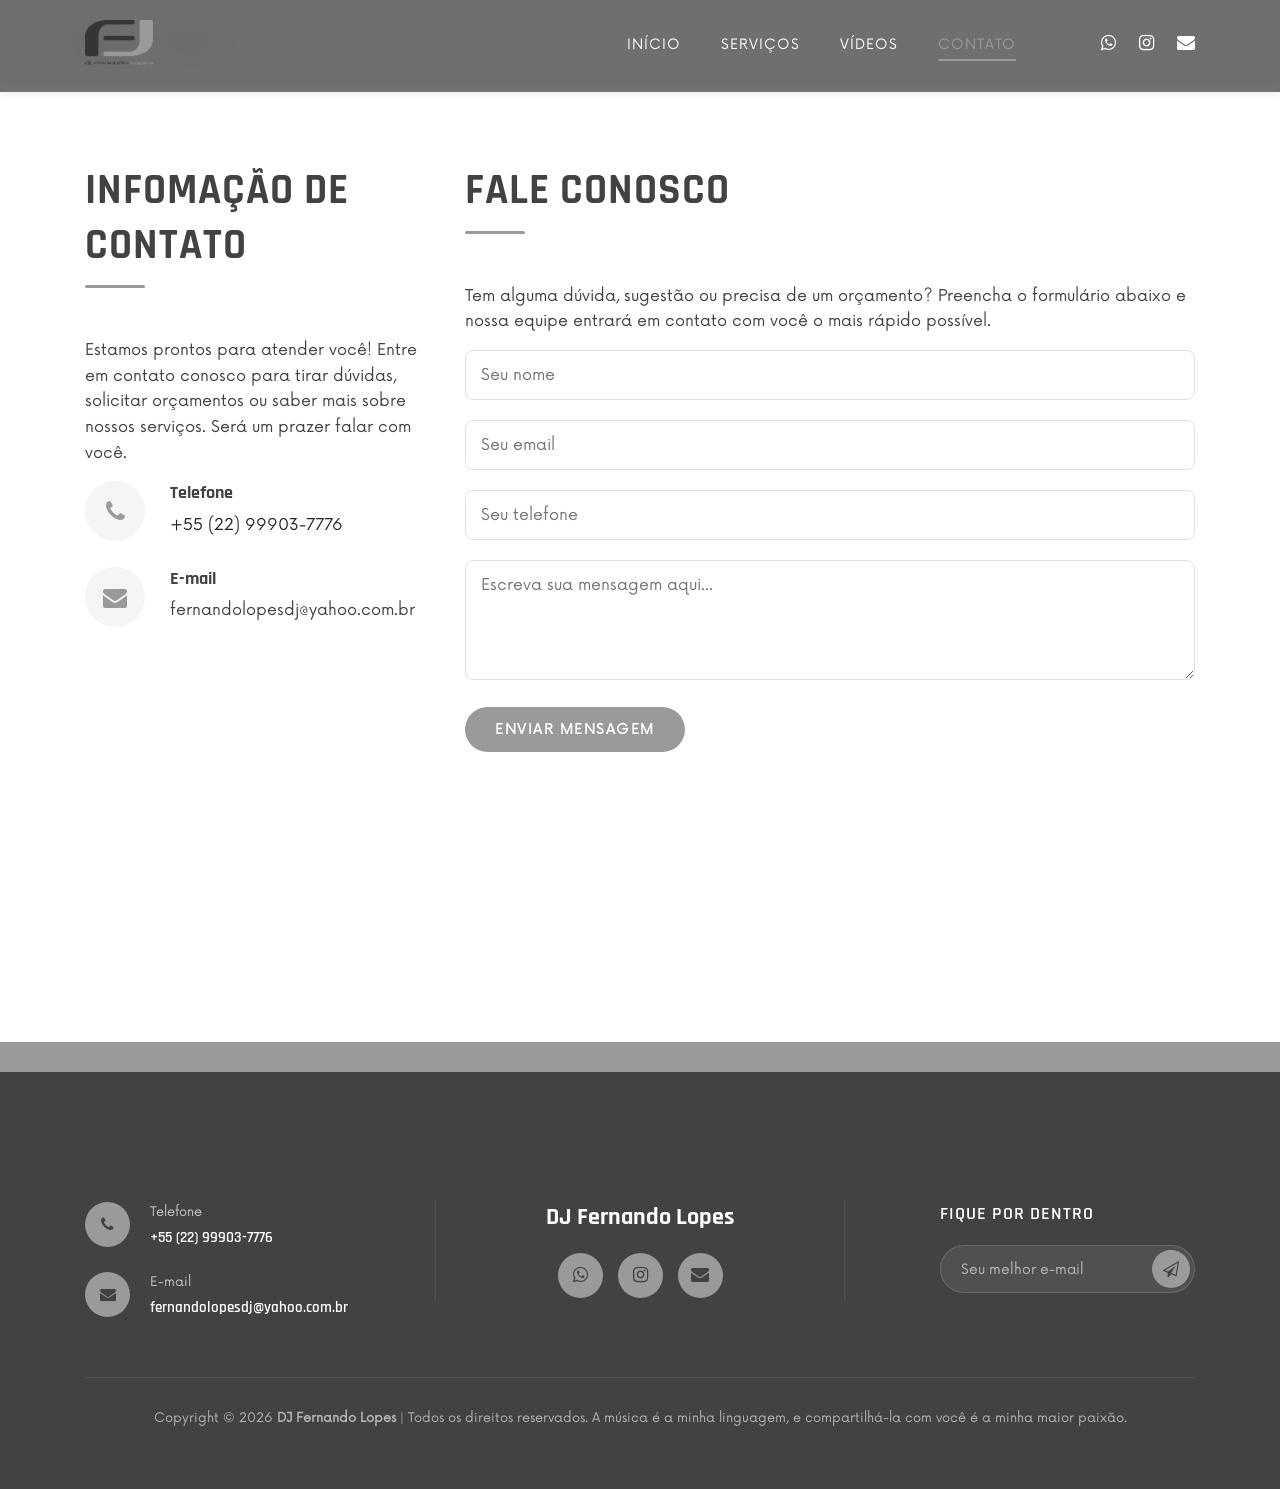
<file: contact.html>
<!doctype html>
<html lang="zxx">
  <head>
    <meta charset="UTF-8" />
    <meta
      name="description"
      content="DJ Fernando - O som que faz você vibrar | Site oficial do DJ Fernando"
    />
    <meta
      name="keywords"
      content="DJ Fernando, música eletrônica, DJ profissional, festas, eventos, música"
    />
    <meta name="viewport" content="width=device-width, initial-scale=1.0" />
    <meta http-equiv="X-UA-Compatible" content="ie=edge" />
    <title>DJ Fernando Lopes | Fale Conosco</title>

    <link
      href="https://fonts.googleapis.com/css2?family=Rajdhani:wght@400;500;600;700&display=swap"
      rel="stylesheet"
    />

    <!-- Css Styles -->
    <link rel="stylesheet" href="css/bootstrap.min.css" type="text/css" />
    <link rel="stylesheet" href="css/font-awesome.min.css" type="text/css" />
    <link rel="stylesheet" href="css/barfiller.css" type="text/css" />
    <link rel="stylesheet" href="css/nowfont.css" type="text/css" />
    <link rel="stylesheet" href="css/rockville.css" type="text/css" />
    <link rel="stylesheet" href="css/magnific-popup.css" type="text/css" />
    <link rel="stylesheet" href="css/owl.carousel.min.css" type="text/css" />
    <link rel="stylesheet" href="css/slicknav.min.css" type="text/css" />
    <link rel="stylesheet" href="css/style.css" type="text/css" />
  </head>
  <body>
    <!-- Page Preloder -->
    <div id="preloder">
      <div class="loader"></div>
    </div>

    <!-- Header Section Begin -->
    <header class="header">
      <div class="container">
        <div class="row">
          <div class="col-lg-2 col-md-2">
            <div class="header__logo">
              <a href="./index.html">
                <img src="img/logo1.png" alt="DJ Fernando Logo" />
              </a>
            </div>
          </div>
          <div class="col-lg-10 col-md-10">
            <div class="header__nav">
              <nav class="header__menu mobile-menu">
                <ul>
                  <li><a href="./index.html">Início</a></li>
                  <li><a href="./service.html">Serviços</a></li>

                  <li><a href="./videos.html">Vídeos</a></li>
                  <li class="active"><a href="./contact.html">Contato</a></li>
                </ul>
              </nav>
              <div class="header__right__social">
                <a
                  href="https://wa.me/5522999037776?text=Olá,%20DJ%20Fernando%20Lopes!%20Gostaria%20de%20solicitar%20um%20orçamento%20para%20o%20seu%20serviço%20de%20DJ.
"
                  ><i class="fa fa-whatsapp"></i
                ></a>
                <a href="https://www.instagram.com/djfernandolopes_oficial/"
                  ><i class="fa fa-instagram"></i
                ></a>
                <a
                  href="mailto:fernandolopesdj@yahoo.com.br?subject=Orçamento%20DJ&body=Olá,%20DJ%20Fernando%20Lopes!%20Gostaria%20de%20solicitar%20um%20orçamento%20para%20o%20seu%20serviço%20de%20DJ."
                  ><i class="fa fa-envelope"></i
                ></a>
              </div>
            </div>
          </div>
        </div>
        <div id="mobile-menu-wrap"></div>
      </div>
    </header>
    <!-- Header Section End -->

    <!-- Breadcrumb Begin -->
    <div class="breadcrumb-option">
      <div class="container">
        <div class="row">
          <div class="col-lg-12">
            <div class="breadcrumb__links">
              <a href="index.html"><i class="fa fa-home"></i> Início</a>
              <span>Contato</span>
            </div>
          </div>
        </div>
      </div>
    </div>
    <!-- Breadcrumb End -->

    <!-- Map Begin -->
    <!--  <div class="map">
        <div class="container">
            <iframe
                src="https://www.google.com/maps/embed?pb=!1m18!1m12!1m3!1d2942.5524090066037!2d-71.10245469994108!3d42.47980730490846!2m3!1f0!2f0!3f0!3m2!1i1024!2i768!4f13.1!3m3!1m2!1s0x89e3748250c43a43%3A0xe1b9879a5e9b6657!2sWinter%20Street%20Public%20Parking%20Lot!5e0!3m2!1sen!2sbd!4v1577299251173!5m2!1sen!2sbd"
                height="585" style="border:0;" allowfullscreen=""></iframe>
        </div>
    </div>-->
    <!-- Map End -->

    <!-- Contact Section Begin -->
    <section class="contact spad">
      <div class="container">
        <div class="row">
          <div class="col-lg-4">
            <div class="contact__address">
              <div class="section-title">
                <h2>Infomação de Contato</h2>
              </div>
              <p>
                Estamos prontos para atender você! Entre em contato conosco para
                tirar dúvidas, solicitar orçamentos ou saber mais sobre nossos
                serviços. Será um prazer falar com você.
              </p>
              <ul>
                <!-- <li>
                  <i class="fa fa-map-marker"></i>
                  <h5>Address</h5>
                  <p>Los Angeles Gournadi, 1230 Bariasl</p>
                </li>-->
                <li>
                  <i class="fa fa-phone"></i>
                  <h5>Telefone</h5>

                  <span>+55 (22) 99903-7776</span>
                </li>
                <li>
                  <i class="fa fa-envelope"></i>
                  <h5>E-mail</h5>
                  <p>fernandolopesdj@yahoo.com.br</p>
                </li>
              </ul>
            </div>
          </div>
          <div class="col-lg-8">
            <div class="contact__form">
              <div class="section-title">
                <h2>Fale Conosco</h2>
              </div>
              <p>
                Tem alguma dúvida, sugestão ou precisa de um orçamento? Preencha
                o formulário abaixo e nossa equipe entrará em contato com você o
                mais rápido possível.
              </p>
              <form
                id="contactForm"
                action="https://formsubmit.co/fernandolopesdj@yahoo.com.br"
                method="POST"
              >
                <!-- Configurações -->
                <input type="hidden" name="_captcha" value="false" />
                <input type="hidden" name="_template" value="table" />
                <input
                  type="hidden"
                  name="_next"
                  value="https://dj-fernando.vercel.app/obrigado.html"
                />

                <div class="input__list">
                  <input
                    type="text"
                    name="nome"
                    placeholder="Seu nome"
                    required
                  />
                  <input
                    type="email"
                    name="email"
                    placeholder="Seu email"
                    required
                  />
                  <input
                    type="tel"
                    name="telefone"
                    placeholder="Seu telefone"
                    required
                  />
                </div>

                <textarea
                  name="mensagem"
                  placeholder="Escreva sua mensagem aqui..."
                  required
                ></textarea>

                <button type="submit" class="site-btn">ENVIAR MENSAGEM</button>
              </form>

              <div id="contactFeedback" class="feedback-message"></div>
            </div>
          </div>
        </div>
      </div>
    </section>
    <!-- Contact Section End -->

    <!-- Footer Section Begin -->
    <footer class="footer spad" style="margin-top: 200px">
      <!-- Onda decorativa -->
      <div class="footer-wave"></div>

      <div class="container">
        <div class="row">
          <!-- CONTATO -->
          <div class="col-lg-3 col-md-6">
            <div class="footer__address">
              <ul>
                <li>
                  <i class="fa fa-phone"></i>

                  <p>Telefone</p>

                  <h6>+55 (22) 99903-7776</h6>
                </li>

                <li>
                  <i class="fa fa-envelope"></i>

                  <p>E-mail</p>

                  <h6>fernandolopesdj@yahoo.com.br</h6>
                </li>
              </ul>
            </div>
          </div>

          <!-- SOCIAL -->
          <div class="col-lg-4 offset-lg-1 col-md-6">
            <div class="footer__social">
              <h2>DJ Fernando Lopes</h2>

              <div class="footer__social__links">
                <!-- WhatsApp -->
                <a
                  href="https://wa.me/5522999037776?text=Olá,%20DJ%20Fernando%20Lopes!%20Gostaria%20de%20solicitar%20um%20orçamento%20para%20o%20seu%20serviço%20de%20DJ."
                  target="_blank"
                  aria-label="WhatsApp"
                >
                  <i class="fa fa-whatsapp"></i>
                </a>

                <!-- Instagram -->
                <a
                  href="https://www.instagram.com/djfernandolopes_oficial/"
                  target="_blank"
                  aria-label="Instagram"
                >
                  <i class="fa fa-instagram"></i>
                </a>

                <!-- Email -->
                <a
                  href="mailto:fernandolopesdj@yahoo.com.br?subject=Orçamento%20DJ&body=Olá,%20DJ%20Fernando%20Lopes!%20Gostaria%20de%20solicitar%20um%20orçamento%20para%20o%20seu%20serviço%20de%20DJ."
                  aria-label="E-mail"
                >
                  <i class="fa fa-envelope"></i>
                </a>
              </div>
            </div>
          </div>

          <!-- NEWSLETTER -->
          <div class="col-lg-3 offset-lg-1 col-md-6">
            <div class="footer__newslatter">
              <h4>Fique por dentro</h4>

              <form
                id="newsletterForm"
                action="https://formsubmit.co/fernandolopesdj@yahoo.com.br"
                method="POST"
              >
                <!-- Configurações -->
                <input type="hidden" name="_captcha" value="false" />

                <input type="hidden" name="_template" value="table" />

                <input
                  type="hidden"
                  name="_next"
                  value="https://dj-fernando.vercel.app/obrigado.html"
                />

                <input
                  type="hidden"
                  name="_subject"
                  value="Novo cadastro na Newsletter - DJ Fernando Lopes"
                />

                <!-- Campo Email -->
                <input
                  type="email"
                  name="email"
                  placeholder="Seu melhor e-mail"
                  required
                />

                <!-- Botão -->
                <button type="submit" aria-label="Enviar">
                  <i class="fa fa-send-o"></i>
                </button>
              </form>

              <!-- Feedback -->
              <div id="formFeedback" class="feedback-message"></div>
            </div>
          </div>
        </div>

        <!-- COPYRIGHT -->
        <div class="footer__copyright__text">
          <p>
            Copyright &copy;

            <script>
              document.write(new Date().getFullYear());
            </script>

            <strong>DJ Fernando Lopes</strong> | Todos os direitos reservados. A
            música é a minha linguagem, e compartilhá-la com você é a minha
            maior paixão.
          </p>
        </div>
      </div>
    </footer>
    <!-- Footer Section End -->

    <!-- Js Plugins -->
    <script src="js/jquery-3.3.1.min.js"></script>
    <script src="js/bootstrap.min.js"></script>
    <script src="js/jquery.magnific-popup.min.js"></script>
    <script src="js/jquery.nicescroll.min.js"></script>
    <script src="js/jquery.barfiller.js"></script>
    <script src="js/jquery.countdown.min.js"></script>
    <script src="js/jquery.slicknav.js"></script>
    <script src="js/owl.carousel.min.js"></script>
    <script src="js/main.js"></script>

    <!-- Music Plugin -->
    <script src="js/jquery.jplayer.min.js"></script>
    <script src="js/jplayerInit.js"></script>

    <script src="js/send_email.js"></script>
  </body>
</html>
</file>
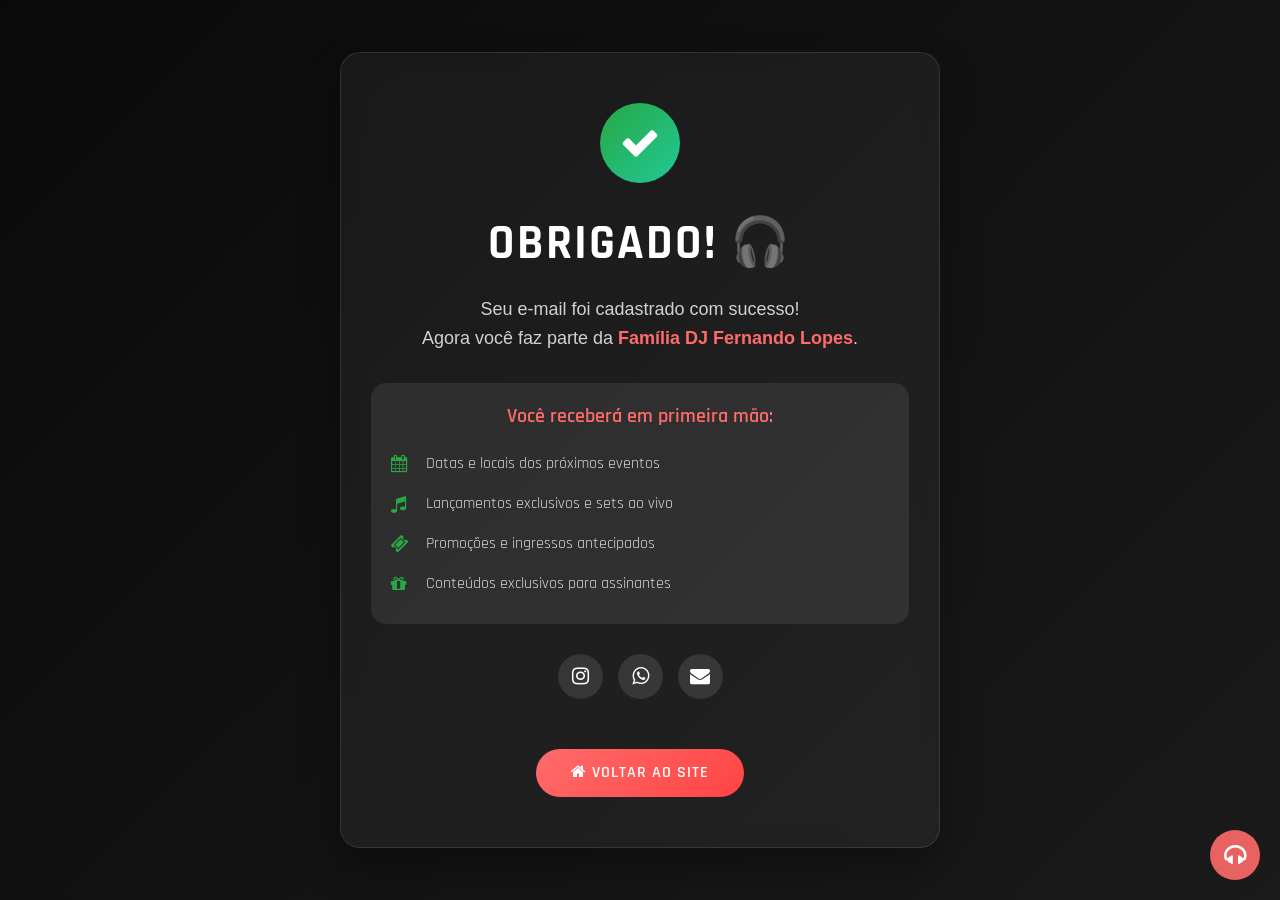
<file: obrigado.html>
<!doctype html>
<html lang="pt-br">
  <head>
    <meta charset="UTF-8" />
    <meta
      name="description"
      content="Obrigado por se inscrever - DJ Fernando Lopes"
    />
    <meta name="viewport" content="width=device-width, initial-scale=1.0" />
    <title>Obrigado! | DJ Fernando Lopes</title>

    <link
      href="https://fonts.googleapis.com/css2?family=Rajdhani:wght@400;500;600;700&display=swap"
      rel="stylesheet"
    />
    <link rel="stylesheet" href="css/bootstrap.min.css" type="text/css" />
    <link rel="stylesheet" href="css/font-awesome.min.css" type="text/css" />
    <link rel="stylesheet" href="css/style.css" type="text/css" />

    <style>
      body {
        font-family: "Rajdhani", sans-serif;
        background: linear-gradient(135deg, #0a0a0a 0%, #1a1a1a 100%);
        min-height: 100vh;
        display: flex;
        align-items: center;
        justify-content: center;
        margin: 0;
        padding: 20px;
      }

      .thankyou-container {
        max-width: 600px;
        width: 100%;
        animation: fadeInUp 0.8s ease;
      }

      .thankyou-card {
        background: rgba(255, 255, 255, 0.05);
        backdrop-filter: blur(10px);
        border-radius: 20px;
        padding: 50px 30px;
        text-align: center;
        border: 1px solid rgba(255, 255, 255, 0.1);
        box-shadow: 0 20px 40px rgba(0, 0, 0, 0.3);
      }

      .success-icon {
        width: 80px;
        height: 80px;
        background: linear-gradient(135deg, #28a745, #20c997);
        border-radius: 50%;
        display: flex;
        align-items: center;
        justify-content: center;
        margin: 0 auto 30px;
        animation: scaleIn 0.5s ease 0.3s both;
      }

      .success-icon i {
        font-size: 40px;
        color: white;
      }

      h1 {
        font-size: 48px;
        font-weight: 700;
        color: #fff;
        margin-bottom: 20px;
        text-transform: uppercase;
        letter-spacing: 2px;
      }

      .highlight {
        color: #ff6b6b;
        font-weight: 700;
      }

      .message {
        font-size: 18px;
        color: rgba(255, 255, 255, 0.8);
        margin-bottom: 30px;
        line-height: 1.6;
      }

      .benefits {
        background: rgba(255, 255, 255, 0.08);
        border-radius: 15px;
        padding: 20px;
        margin: 30px 0;
        text-align: left;
      }

      .benefits h3 {
        color: #ff6b6b;
        font-size: 20px;
        margin-bottom: 15px;
        text-align: center;
      }

      .benefits ul {
        list-style: none;
        padding: 0;
      }

      .benefits li {
        color: rgba(255, 255, 255, 0.8);
        padding: 8px 0;
        display: flex;
        align-items: center;
        gap: 10px;
      }

      .benefits li i {
        color: #28a745;
        font-size: 18px;
        width: 25px;
      }

      .social-links {
        display: flex;
        justify-content: center;
        gap: 15px;
        margin: 30px 0;
      }

      .social-link {
        width: 45px;
        height: 45px;
        background: rgba(255, 255, 255, 0.1);
        border-radius: 50%;
        display: flex;
        align-items: center;
        justify-content: center;
        transition: all 0.3s ease;
        color: white;
        font-size: 20px;
      }

      .social-link:hover {
        background: #ff6b6b;
        transform: translateY(-3px);
        color: white;
      }

      .btn-home {
        display: inline-block;
        padding: 12px 35px;
        background: linear-gradient(135deg, #ff6b6b, #ff4444);
        color: white;
        text-decoration: none;
        border-radius: 50px;
        font-weight: 600;
        text-transform: uppercase;
        letter-spacing: 1px;
        transition: all 0.3s ease;
        margin-top: 20px;
      }

      .btn-home:hover {
        transform: translateY(-2px);
        box-shadow: 0 10px 20px rgba(255, 107, 107, 0.3);
        color: white;
        text-decoration: none;
      }

      .music-icon {
        position: fixed;
        bottom: 20px;
        right: 20px;
        width: 50px;
        height: 50px;
        background: rgba(255, 107, 107, 0.9);
        border-radius: 50%;
        display: flex;
        align-items: center;
        justify-content: center;
        cursor: pointer;
        transition: all 0.3s ease;
        z-index: 1000;
      }

      .music-icon i {
        color: white;
        font-size: 24px;
      }

      .music-icon:hover {
        transform: scale(1.1);
        background: #ff4444;
      }

      .music-icon.paused i {
        opacity: 0.5;
      }

      audio {
        display: none;
      }

      @keyframes fadeInUp {
        from {
          opacity: 0;
          transform: translateY(30px);
        }
        to {
          opacity: 1;
          transform: translateY(0);
        }
      }

      @keyframes scaleIn {
        from {
          opacity: 0;
          transform: scale(0);
        }
        to {
          opacity: 1;
          transform: scale(1);
        }
      }

      @media (max-width: 768px) {
        h1 {
          font-size: 32px;
        }

        .thankyou-card {
          padding: 30px 20px;
        }

        .message {
          font-size: 16px;
        }
      }
    </style>
  </head>
  <body>
    <div class="thankyou-container">
      <div class="thankyou-card">
        <div class="success-icon">
          <i class="fa fa-check"></i>
        </div>

        <h1>OBRIGADO! <span class="highlight">🎧</span></h1>

        <p class="message">
          Seu e-mail foi cadastrado com sucesso!<br />
          Agora você faz parte da
          <strong class="highlight">Família DJ Fernando Lopes</strong>.
        </p>

        <div class="benefits">
          <h3>Você receberá em primeira mão:</h3>
          <ul>
            <li>
              <i class="fa fa-calendar"></i> Datas e locais dos próximos eventos
            </li>
            <li>
              <i class="fa fa-music"></i> Lançamentos exclusivos e sets ao vivo
            </li>
            <li>
              <i class="fa fa-ticket"></i> Promoções e ingressos antecipados
            </li>
            <li>
              <i class="fa fa-gift"></i> Conteúdos exclusivos para assinantes
            </li>
          </ul>
        </div>

        <div class="social-links">
          <a
            href="https://www.instagram.com/djfernandolopes_oficial/"
            class="social-link"
            target="_blank"
          >
            <i class="fa fa-instagram"></i>
          </a>
          <a
            href="https://wa.me/5522999037776"
            class="social-link"
            target="_blank"
          >
            <i class="fa fa-whatsapp"></i>
          </a>
          <!--  <a href="https://www.youtube.com/@djfernandolopes" class="social-link" target="_blank">
                <i class="fa fa-youtube-play"></i>
            </a>-->
          <a
            href="mailto:fernandolopesdj@yahoo.com.br"
            class="social-link"
            target="_blank"
          >
            <i class="fa fa-envelope"></i>
          </a>
        </div>

        <a href="./index.html" class="btn-home">
          <i class="fa fa-home"></i> Voltar ao site
        </a>
      </div>
    </div>

    <!-- Botão de música -->
    <div class="music-icon" id="musicToggle">
      <i class="fa fa-headphones"></i>
    </div>

    <audio id="bgMusic" loop>
      <source src="music/1.mp3" type="audio/mpeg" />
    </audio>

    <script>
      // Função para tocar música ao clicar
      const musicBtn = document.getElementById("musicToggle");
      const bgMusic = document.getElementById("bgMusic");
      let isPlaying = false;

      musicBtn.addEventListener("click", function () {
        if (isPlaying) {
          bgMusic.pause();
          musicBtn.classList.add("paused");
          musicBtn.querySelector("i").className = "fa fa-play";
        } else {
          bgMusic.play();
          musicBtn.classList.remove("paused");
          musicBtn.querySelector("i").className = "fa fa-headphones";
        }
        isPlaying = !isPlaying;
      });

      // Redirecionamento automático após 8 segundos (opcional)
      // setTimeout(function() {
      //     window.location.href = './index.html';
      // }, 8000);
    </script>

    <!-- Scripts necessários -->
    <script src="js/jquery-3.3.1.min.js"></script>
    <script src="js/bootstrap.min.js"></script>
  </body>
</html>
</file>
<file: css/barfiller.css>
.barfiller {
    width:100%;
    height:12px;
    background:#fcfcfc;
    border:1px solid #ccc;
    position:relative;
    margin-bottom:20px;
    box-shadow: inset 1px 4px 9px -6px rgba(0,0,0,.5); 
    -moz-box-shadow: inset 1px 4px 9px -6px rgba(0,0,0,.5); 
}

.barfiller .fill {
    display:block;
    position:relative;
    width:0px;
    height:100%;
    background:#333;
    z-index:1;
}

.barfiller .tipWrap {
    display:none;
}

.barfiller .tip {
    margin-top:-30px;
    padding:2px 4px;
    font-size:11px;
    color:#fff;
    left:0px;
    position:absolute;
    z-index:2;
    background: #333;
} 

.barfiller .tip:after {
    border:solid;
    border-color:rgba(0,0,0,.8) transparent;
    border-width:6px 6px 0 6px;
    content:"";
    display:block;
    position:absolute;
    left:9px;
    top:100%;
    z-index:9
}
</file>
<file: css/nowfont.css>
/* #### Generated By: http://www.cufonfonts.com #### */

@font-face {
font-family: 'Now Regular';
font-style: normal;
font-weight: normal;
src: local('Now Regular'), url('../fonts/Now-Regular.woff') format('woff');
}


@font-face {
font-family: 'Now Thin';
font-style: normal;
font-weight: normal;
src: local('Now Thin'), url('../fonts/Now-Thin.woff') format('woff');
}


@font-face {
font-family: 'Now Light';
font-style: normal;
font-weight: normal;
src: local('Now Light'), url('../fonts/Now-Light.woff') format('woff');
}


@font-face {
font-family: 'Now Medium';
font-style: normal;
font-weight: normal;
src: local('Now Medium'), url('../fonts/Now-Medium.woff') format('woff');
}


@font-face {
font-family: 'Now Bold';
font-style: normal;
font-weight: normal;
src: local('Now Bold'), url('../fonts/Now-Bold.woff') format('woff');
}


@font-face {
font-family: 'Now Black';
font-style: normal;
font-weight: normal;
src: local('Now Black'), url('../fonts/Now-Black.woff') format('woff');
}
</file>
<file: css/rockville.css>
@font-face {
font-family: 'Rockville Solid Regular';
font-style: normal;
font-weight: normal;
src: local('Rockville Solid Regular'), url('../fonts/Rockville Solid.woff') format('woff');
}
</file>
<file: css/style.css>
:root {
  --primary-dark: #414244;
  --primary-medium: #999a9c;
  --primary-light: #b8b9bb;
  --white: #ffffff;
  --black: #111111;
  --gray-light: #f5f5f5;
  --gray-border: #e1e1e1;
  --transition: all 0.3s ease;
  --shadow-sm: 0 2px 8px rgba(0, 0, 0, 0.08);
  --shadow-md: 0 4px 15px rgba(0, 0, 0, 0.1);
  --shadow-lg: 0 8px 25px rgba(0, 0, 0, 0.12);
  --radius-sm: 8px;
  --radius-md: 12px;
  --radius-lg: 20px;
  --radius-xl: 40px;
}

* {
  margin: 0;
  padding: 0;
  box-sizing: border-box;
}

html,
body {
  height: 100%;
  font-family: "Now Regular", -apple-system, BlinkMacSystemFont, "Segoe UI", Roboto, sans-serif;
  -webkit-font-smoothing: antialiased;
  -moz-osx-font-smoothing: grayscale;
  scroll-behavior: smooth;
}

h1,
h2,
h3,
h4,
h5,
h6 {
  margin: 0;
  color: var(--primary-dark);
  font-weight: 600;
  font-family: "Rajdhani", sans-serif;
  line-height: 1.3;
}

h1 {
  font-size: clamp(2.5rem, 5vw, 4.375rem);
}

h2 {
  font-size: clamp(1.8rem, 4vw, 2.25rem);
}

h3 {
  font-size: clamp(1.5rem, 3.5vw, 1.875rem);
}

h4 {
  font-size: clamp(1.25rem, 3vw, 1.5rem);
}

h5 {
  font-size: 1.125rem;
}

h6 {
  font-size: 1rem;
}

p {
  font-size: 1rem;
  font-family: "Now Regular", sans-serif;
  color: var(--primary-dark);
  font-weight: 400;
  line-height: 1.6;
  margin: 0 0 15px 0;
}

img {
  max-width: 100%;
  height: auto;
  display: block;
}

input:focus,
select:focus,
button:focus,
textarea:focus {
  outline: none;
  box-shadow: none;
}

a:hover,
a:focus {
  text-decoration: none;
  outline: none;
}

ul,
ol {
  padding: 0;
  margin: 0;
  list-style: none;
}

/*----------------------------------------*/
/* 2. Helper Css
/*----------------------------------------*/

.section-title {
  margin-bottom: 50px;
  position: relative;
  z-index: 1;
}

.section-title.center-title {
  text-align: center;
}

.section-title h2 {
  font-size: clamp(1.8rem, 4vw, 2.625rem);
  color: var(--primary-dark);
  font-weight: 700;
  text-transform: uppercase;
  letter-spacing: 1px;
  position: relative;
  display: inline-block;
  padding-bottom: 15px;
}

.section-title h2:after {
  content: '';
  position: absolute;
  bottom: 0;
  left: 50%;
  transform: translateX(-50%);
  width: 60px;
  height: 3px;
  background: var(--primary-medium);
  border-radius: 2px;
}

.section-title.center-title h2:after {
  left: 50%;
  transform: translateX(-50%);
}

.section-title h1 {
  font-size: clamp(3rem, 8vw, 6.25rem);
  color: rgba(153, 154, 156, 0.08);
  font-family: "Rockville Solid Regular", cursive;
  position: absolute;
  left: 0;
  top: -30px;
  width: 100%;
  z-index: -1;
  font-weight: bold;
  text-transform: uppercase;
  pointer-events: none;
}

.set-bg {
  background-repeat: no-repeat;
  background-size: cover;
  background-position: center center;
}

.spad {
  padding-top: 100px;
  padding-bottom: 100px;
}

@media (max-width: 768px) {
  .spad {
    padding-top: 60px;
    padding-bottom: 60px;
  }
}

.text-white h1,
.text-white h2,
.text-white h3,
.text-white h4,
.text-white h5,
.text-white h6,
.text-white p,
.text-white span,
.text-white li,
.text-white a {
  color: var(--white);
}

/* Botões Padronizados */
.primary-btn,
.site-btn {
  display: inline-block;
  font-size: 0.875rem;
  text-transform: uppercase;
  padding: 12px 30px;
  color: var(--white);
  background: var(--primary-medium);
  letter-spacing: 1.5px;
  font-weight: 600;
  border-radius: var(--radius-xl);
  transition: var(--transition);
  border: none;
  cursor: pointer;
  text-align: center;
  position: relative;
  overflow: hidden;
  z-index: 1;
}

.primary-btn:before,
.site-btn:before {
  content: '';
  position: absolute;
  top: 0;
  left: -100%;
  width: 100%;
  height: 100%;
  background: var(--primary-dark);
  transition: var(--transition);
  z-index: -1;
  border-radius: var(--radius-xl);
}

.primary-btn:hover:before,
.site-btn:hover:before {
  left: 0;
}

.primary-btn:hover,
.site-btn:hover {
  color: var(--white);
  transform: translateY(-3px);
  box-shadow: var(--shadow-md);
}

.primary-btn.border-btn {
  background: transparent;
  border: 2px solid var(--primary-medium);
  color: var(--primary-dark);
}

.primary-btn.border-btn:before {
  background: var(--primary-medium);
}

.primary-btn.border-btn:hover {
  color: var(--white);
}

/* Preloader */
#preloder {
  position: fixed;
  width: 100%;
  height: 100%;
  top: 0;
  left: 0;
  z-index: 999999;
  background: var(--primary-dark);
  display: flex;
  align-items: center;
  justify-content: center;
}

.loader {
  width: 50px;
  height: 50px;
  position: relative;
  border-radius: 50%;
  animation: loader 0.8s linear infinite;
}

@keyframes loader {
  0% {
    transform: rotate(0deg);
    border: 4px solid var(--primary-medium);
    border-left-color: transparent;
  }
  50% {
    transform: rotate(180deg);
    border: 4px solid var(--primary-light);
    border-left-color: transparent;
  }
  100% {
    transform: rotate(360deg);
    border: 4px solid var(--primary-medium);
    border-left-color: transparent;
  }
}

/*----------------------------------------*/
/* 3. Header Section
/*----------------------------------------*/

.header {
  background: rgba(65, 66, 68, 0.75);
  backdrop-filter: blur(15px); /* Aumentado de 10px para 15px */
  position: fixed;
  left: 0;
  top: 0;
  width: 100%;
  z-index: 1000;
  transition: var(--transition);
  box-shadow: var(--shadow-sm);
}

.header.header--normal {
  position: relative;
  background: var(--primary-dark);
}

.header.scrolled {
  background: rgba(65, 66, 68, 0.98);
  box-shadow: var(--shadow-md);
}

.header__logo {
  padding: 20px 0;
}

.header__logo a {
  display: inline-block;
}

.header__logo img {
  max-height: 45px;
  width: auto;
}

.header__nav {
  text-align: right;
}

.header__menu {
  padding: 28px 0;
  display: inline-block;
  margin-right: 45px;
}

.header__menu ul li {
  list-style: none;
  display: inline-block;
  margin-right: 35px;
  position: relative;
}

.header__menu ul li.active a {
  color: var(--primary-medium);
}

.header__menu ul li.active a:after {
  opacity: 1;
  width: 100%;
}

.header__menu ul li a {
  font-size: 0.875rem;
  text-transform: uppercase;
  color: var(--white);
  display: block;
  padding: 6px 0;
  position: relative;
  font-weight: 500;
  letter-spacing: 1px;
  transition: var(--transition);
}

.header__menu ul li a:after {
  position: absolute;
  left: 0;
  bottom: 0;
  width: 0;
  height: 2px;
  background: var(--primary-medium);
  content: "";
  transition: var(--transition);
}

.header__menu ul li a:hover {
  color: var(--primary-medium);
}

.header__menu ul li a:hover:after {
  width: 100%;
  opacity: 1;
}

.header__menu ul li:hover .dropdown {
  top: 40px;
  opacity: 1;
  visibility: visible;
}

.header__menu ul li .dropdown {
  position: absolute;
  left: 0;
  top: 60px;
  width: 200px;
  background: var(--white);
  text-align: left;
  padding: 10px 0;
  z-index: 9;
  opacity: 0;
  visibility: hidden;
  transition: var(--transition);
  border-radius: var(--radius-sm);
  box-shadow: var(--shadow-md);
}

.header__menu ul li .dropdown li {
  display: block;
  margin-right: 0;
}

.header__menu ul li .dropdown li a {
  font-size: 0.875rem;
  color: var(--primary-dark);
  font-weight: 400;
  padding: 10px 20px;
  text-transform: capitalize;
}

.header__menu ul li .dropdown li a:after {
  display: none;
}

.header__menu ul li .dropdown li a:hover {
  color: var(--primary-medium);
  padding-left: 25px;
}

.header__right__social {
  display: inline-block;
}

.header__right__social a {
  display: inline-block;
  font-size: 1.125rem;
  color: var(--white);
  margin-right: 18px;
  transition: var(--transition);
}

.header__right__social a:last-child {
  margin-right: 0;
}

.header__right__social a:hover {
  color: var(--primary-medium);
  transform: translateY(-2px);
}

/* Slick Nav Mobile */
.slicknav_menu {
  display: none;
}

@media (max-width: 991px) {
  .header__nav {
    display: none;
  }
  
  .slicknav_menu {
    display: block;
  }
  
  .slicknav_btn {
    position: absolute;
    right: 15px;
    top: 25px;
    background: var(--primary-medium);
    border-radius: var(--radius-sm);
  }
  
  .slicknav_nav {
    background: var(--primary-dark);
    position: absolute;
    top: 80px;
    left: 0;
    width: 100%;
    z-index: 999;
  }
  
  .slicknav_nav a {
    color: var(--white);
  }
  
  .slicknav_nav a:hover {
    background: var(--primary-medium);
    color: var(--white);
  }
}

/*----------------------------------------*/
/* 4. Hero Section
/*----------------------------------------*/

.hero {
  padding-top: 300px;
  padding-bottom: 220px;
  position: relative;
  min-height: 100vh;
  display: flex;
  align-items: center;
  background-size: cover;
  background-position: center;
}

.hero__text {
  text-align: center;
  animation: fadeInUp 1s ease;
}

@keyframes fadeInUp {
  from {
    opacity: 0;
    transform: translateY(30px);
  }
  to {
    opacity: 1;
    transform: translateY(0);
  }
}

.hero__text span {
  color: var(--white);
  text-transform: uppercase;
  letter-spacing: 4px;
  font-size: 0.875rem;
  font-weight: 500;
}

.hero__text h1 {
  font-size: clamp(2rem, 6vw, 6.875rem);
  font-family: "Rockville Solid Regular", cursive;
  color: var(--white);
  margin-bottom: 20px;
  margin-top: 20px;
  text-shadow: 2px 2px 4px rgba(0,0,0,0.3);
}

.hero__text p {
  color: var(--white);
  margin-bottom: 30px;
  font-size: 1.125rem;
  max-width: 600px;
  margin-left: auto;
  margin-right: auto;
}

.hero__text .play-btn {
  font-size: 1.5rem;
  color: var(--white);
  height: 80px;
  width: 80px;
  border-radius: 50%;
  background: rgba(153, 154, 156, 0.3);
  display: inline-flex;
  align-items: center;
  justify-content: center;
  position: relative;
  z-index: 1;
  transition: var(--transition);
  cursor: pointer;
  backdrop-filter: blur(5px);
}

.hero__text .play-btn i {
  position: relative;
  z-index: 2;
}

.hero__text .play-btn:after {
  position: absolute;
  left: 50%;
  top: 50%;
  transform: translate(-50%, -50%);
  height: 55px;
  width: 55px;
  background: var(--primary-medium);
  border-radius: 50%;
  content: "";
  z-index: -1;
  transition: var(--transition);
}

.hero__text .play-btn:hover {
  transform: scale(1.1);
}

.hero__text .play-btn:hover:after {
  background: var(--white);
}

.hero__text .play-btn:hover i {
  color: var(--primary-medium);
}

.linear__icon {
  position: absolute;
  left: 50%;
  bottom: 30px;
  transform: translateX(-50%);
  animation: bounce 1.5s infinite;
  cursor: pointer;
}

@keyframes bounce {
  0%, 100% {
    transform: translateX(-50%) translateY(0);
  }
  50% {
    transform: translateX(-50%) translateY(10px);
  }
}

.linear__icon i {
  font-size: 2rem;
  color: var(--white);
  opacity: 0.8;
}

/*----------------------------------------*/
/* 5. Events Section
/*----------------------------------------*/

.event {
  padding-bottom: 60px;
  background: var(--white);
}

.event__slider .col-lg-4 {
  max-width: 100%;
}

.event__slider.owl-carousel .owl-stage-outer {
  padding-top: 30px;
  padding-bottom: 40px;
}

.event__slider.owl-carousel .owl-nav {
  position: absolute;
  right: 15px;
  top: -60px;
}

.event__slider.owl-carousel .owl-nav button {
  font-size: 1.5rem;
  color: var(--primary-dark);
  opacity: 0.5;
  margin-right: 10px;
  transition: var(--transition);
}

.event__slider.owl-carousel .owl-nav button:hover {
  opacity: 1;
  color: var(--primary-medium);
}

.event__item {
  background: var(--white);
  border-radius: var(--radius-lg);
  overflow: hidden;
  transition: var(--transition);
  box-shadow: var(--shadow-sm);
}

.event__item:hover {
  transform: translateY(-10px);
  box-shadow: var(--shadow-lg);
}

.event__item__pic {
  height: 280px;
  position: relative;
  background-size: cover;
  background-position: center;
}

.event__item__pic .tag-date {
  position: absolute;
  left: 0;
  bottom: -21px;
  width: 100%;
  text-align: center;
}

.event__item__pic .tag-date span {
  font-size: 0.875rem;
  color: var(--white);
  display: inline-block;
  background: var(--primary-medium);
  padding: 10px 20px;
  border-radius: var(--radius-xl);
  font-weight: 500;
}

.event__item__text {
  text-align: center;
  padding: 40px 20px 30px;
}

.event__item__text h4 {
  font-size: 1.375rem;
  font-weight: 700;
  color: var(--primary-dark);
  margin-bottom: 12px;
}

.event__item__text p {
  color: #6c6c6c;
  margin-bottom: 0;
}

.event__item__text p i {
  color: var(--primary-medium);
  margin-right: 8px;
}

/* Feedback Images */
.feedback__img {
  border-radius: var(--radius-md);
  overflow: hidden;
  transition: var(--transition);
}

.feedback__img:hover {
  transform: scale(1.02);
}

.feedback__img img {
  width: 100%;
  height: auto;
  display: block;
}

/*----------------------------------------*/
/* 6. About Section
/*----------------------------------------*/

.about {
  background: linear-gradient(135deg, #f8f9fa 0%, #ffffff 100%);
}

.about__pic {
  border-radius: var(--radius-lg);
  overflow: hidden;
  box-shadow: var(--shadow-lg);
  transition: var(--transition);
}

.about__pic:hover {
  transform: scale(1.02);
}

.about__text {
  padding-top: 50px;
}

.about__text p {
  margin-bottom: 30px;
  font-size: 1.0625rem;
  line-height: 1.8;
}

/*----------------------------------------*/
/* 7. Services Section
/*----------------------------------------*/

.services {
  overflow: hidden;
  background: var(--white);
}

.services__left {
  height: 640px;
  display: flex;
  align-items: center;
  justify-content: center;
  position: relative;
}

.services__left .play-btn {
  font-size: 1.5rem;
  color: var(--white);
  height: 80px;
  width: 80px;
  border-radius: 50%;
  background: rgba(153, 154, 156, 0.3);
  display: inline-flex;
  align-items: center;
  justify-content: center;
  position: relative;
  z-index: 1;
  transition: var(--transition);
  backdrop-filter: blur(5px);
}

.services__left .play-btn:after {
  position: absolute;
  left: 50%;
  top: 50%;
  transform: translate(-50%, -50%);
  height: 55px;
  width: 55px;
  background: var(--primary-medium);
  border-radius: 50%;
  content: "";
  z-index: -1;
  transition: var(--transition);
}

.services__left .play-btn:hover {
  transform: scale(1.1);
}

.services__list {
  margin: 0;
  display: flex;
  flex-wrap: wrap;
}

.service__item {
  background: var(--primary-light);
  padding: 60px 40px;
  transition: var(--transition);
  height: 100%;
  display: flex;
  flex-direction: column;
  align-items: flex-start;
}

.service__item.deep-bg {
  background: var(--primary-dark);
}

.service__item img {
  margin-bottom: 20px;
  width: 50px;
  height: auto;
}

.service__item h4 {
  font-size: 1.375rem;
  color: var(--white);
  font-weight: 700;
  margin-bottom: 15px;
}

.service__item p {
  color: rgba(255, 255, 255, 0.85);
  margin-bottom: 0;
  line-height: 1.7;
}

.service__item:hover {
  transform: translateY(-5px);
}

/*----------------------------------------*/
/* 8. Track/Player Section
/*----------------------------------------*/

.track {
  padding-top: 120px;
  padding-bottom: 60px;
  background: linear-gradient(135deg, #f5f5f5 0%, #ffffff 100%);
}

.track .section-title {
  margin-bottom: 60px;
}

.track__content {
  max-height: 520px;
  overflow-y: auto;
  padding-right: 15px;
}

.track__content::-webkit-scrollbar {
  width: 5px;
}

.track__content::-webkit-scrollbar-track {
  background: var(--gray-border);
  border-radius: 10px;
}

.track__content::-webkit-scrollbar-thumb {
  background: var(--primary-medium);
  border-radius: 10px;
}

.single_player_container {
  margin-bottom: 40px;
  background: var(--white);
  padding: 20px;
  border-radius: var(--radius-md);
  box-shadow: var(--shadow-sm);
  transition: var(--transition);
}

.single_player_container:hover {
  box-shadow: var(--shadow-md);
}

.single_player_container h4 {
  font-size: 1.25rem;
  font-weight: 700;
  margin-bottom: 15px;
  text-transform: uppercase;
}

.player_controls_box {
  width: 50px;
  float: left;
  margin-right: 15px;
}

.jp-play {
  position: relative;
  height: 45px;
  width: 45px;
  background: transparent;
  border: 2px solid var(--gray-border);
  border-radius: 50%;
  cursor: pointer;
  transition: var(--transition);
}

.jp-play:hover {
  border-color: var(--primary-medium);
}

.jp-play:after {
  position: absolute;
  left: 50%;
  top: 50%;
  transform: translate(-40%, -50%);
  width: 0;
  height: 0;
  border-left: 10px solid var(--primary-dark);
  border-top: 7px solid transparent;
  border-bottom: 7px solid transparent;
  content: "";
  transition: var(--transition);
}

.jp-state-playing .jp-play {
  background: var(--primary-medium) !important;
  border-color: var(--primary-medium) !important;
}

.jp-state-playing .jp-play:after {
  content: "❚❚";
  font-size: 14px;
  border: none;
  color: white;
  transform: translate(-50%, -50%);
  left: 50%;
  top: 50%;
}

.player_bars {
  width: calc(100% - 180px);
  float: left;
  padding-top: 12px;
}

.jp-seek-bar {
  width: 100%;
  height: 4px;
  background: var(--gray-border);
  cursor: pointer;
  border-radius: 2px;
  position: relative;
}

.jp-play-bar {
  height: 100%;
  background: var(--primary-medium);
  border-radius: 2px;
  position: relative;
  transition: width 0.1s linear;
}

.jp-current-time,
.jp-duration {
  font-size: 0.75rem;
  color: var(--primary-dark);
  position: absolute;
  top: -20px;
}

.jp-current-time {
  left: 0;
}

.jp-duration {
  right: 0;
}

.jp-volume-controls {
  float: left;
  width: 95px;
  margin-left: 15px;
  padding-top: 12px;
  position: relative;
}

.jp-mute {
  font-size: 1rem;
  border: none;
  background: none;
  color: var(--primary-dark);
  cursor: pointer;
  position: absolute;
  left: 0;
  top: 10px;
}

.jp-volume-bar {
  height: 4px;
  width: 60px;
  background: var(--gray-border);
  cursor: pointer;
  border-radius: 2px;
  margin-left: 25px;
}

.jp-volume-bar-value {
  background: var(--primary-medium);
  height: 100%;
  border-radius: 2px;
}

.track__pic {
  position: relative;
  border-radius: var(--radius-lg);
  overflow: hidden;
}

.track__pic img {
  width: 100%;
  height: auto;
  transition: var(--transition);
}

.track__pic:hover img {
  transform: scale(1.05);
}

/*----------------------------------------*/
/* 9. Youtube/Videos Section
/*----------------------------------------*/

.youtube {
  padding-bottom: 70px;
  background: var(--white);
}

.youtube .section-title {
  margin-bottom: 60px;
}

.youtube__item {
  background: var(--white);
  border-radius: var(--radius-lg);
  overflow: hidden;
  transition: var(--transition);
  margin-bottom: 30px;
  box-shadow: var(--shadow-sm);
}

.youtube__item:hover {
  transform: translateY(-8px);
  box-shadow: var(--shadow-lg);
}

.youtube__item__pic {
  height: 240px;
  display: flex;
  align-items: center;
  justify-content: center;
  position: relative;
  background-size: cover;
  background-position: center;
}

.youtube__item__pic .play-btn {
  font-size: 1rem;
  color: var(--white);
  height: 55px;
  width: 55px;
  border-radius: 50%;
  background: rgba(153, 154, 156, 0.3);
  display: inline-flex;
  align-items: center;
  justify-content: center;
  position: relative;
  z-index: 1;
  transition: var(--transition);
  backdrop-filter: blur(5px);
}

.youtube__item__pic .play-btn:after {
  position: absolute;
  left: 50%;
  top: 50%;
  transform: translate(-50%, -50%);
  height: 40px;
  width: 40px;
  background: var(--primary-medium);
  border-radius: 50%;
  content: "";
  z-index: -1;
  transition: var(--transition);
}

.youtube__item__pic .play-btn:hover {
  transform: scale(1.1);
}

.youtube__item__text {
  padding: 20px;
  text-align: center;
}

.youtube__item__text h4 {
  font-size: 1.125rem;
  line-height: 1.4;
  font-weight: 600;
}

/*----------------------------------------*/
/* 10. Countdown Section
/*----------------------------------------*/

.countdown {
  position: relative;
  background: linear-gradient(rgba(65, 66, 68, 0.85), rgba(65, 66, 68, 0.92)), url('../img/countdown-bg.jpg');
  background-size: cover;
  background-position: center;
  background-attachment: fixed;
  padding: 100px 0;
}

.countdown__text {
  text-align: center;
  margin-bottom: 50px;
}

.countdown__text h1 {
  font-size: clamp(2rem, 6vw, 5.625rem);
  font-family: "Rockville Solid Regular", cursive;
  color: var(--white);
  margin-bottom: 20px;
  text-shadow: 2px 2px 4px rgba(0,0,0,0.3);
}

.countdown__text h4 {
  font-size: 1.25rem;
  font-family: "Now Regular", sans-serif;
  color: var(--white);
  text-transform: uppercase;
  letter-spacing: 3px;
}

.countdown__timer {
  text-align: center;
  margin-bottom: 40px;
  display: flex;
  justify-content: center;
  flex-wrap: wrap;
  gap: 30px;
}

.countdown__item {
  text-align: center;
  min-width: 100px;
}

.countdown__item span {
  font-size: clamp(2rem, 5vw, 3.5rem);
  font-family: "Rajdhani", sans-serif;
  font-weight: 700;
  color: var(--white);
  display: block;
  line-height: 1.2;
  background: rgba(255, 255, 255, 0.1);
  padding: 15px 20px;
  border-radius: var(--radius-md);
  backdrop-filter: blur(10px);
}

.countdown__item p {
  color: var(--white);
  letter-spacing: 2px;
  text-transform: uppercase;
  margin-top: 10px;
  font-weight: 500;
}

.buy__tickets {
  text-align: center;
}

/*----------------------------------------*/
/* 11. Discography Section
/*----------------------------------------*/

.discography {
  padding-bottom: 70px;
  background: linear-gradient(135deg, #f8f9fa 0%, #ffffff 100%);
}

.discography__item {
  margin-bottom: 30px;
  background: var(--white);
  border-radius: var(--radius-lg);
  overflow: hidden;
  transition: var(--transition);
  box-shadow: var(--shadow-sm);
}

.discography__item:hover {
  transform: translateY(-8px);
  box-shadow: var(--shadow-lg);
}

.discography__item__pic img {
  width: 100%;
  height: 280px;
  object-fit: cover;
}

.discography__item__text {
  padding: 25px;
  text-align: center;
}

.discography__item__text span {
  font-size: 0.875rem;
  color: var(--primary-medium);
  font-weight: 700;
  text-transform: uppercase;
}

.discography__item__text h4 {
  font-size: 1.25rem;
  text-transform: uppercase;
  margin: 10px 0 20px;
  font-weight: 700;
}

.discography__item__text a {
  display: inline-block;
  margin: 0 5px;
}

.stars {
  color: #ffd700;
  font-size: 1rem;
  margin-bottom: 10px;
}

.pagination__links {
  text-align: center;
  padding-top: 30px;
}

.pagination__links a {
  display: inline-block;
  font-size: 0.875rem;
  color: var(--primary-dark);
  text-transform: uppercase;
  letter-spacing: 1px;
  background: var(--gray-light);
  transition: var(--transition);
  margin: 0 3px;
  padding: 10px 18px;
  border-radius: var(--radius-sm);
  font-weight: 500;
}

.pagination__links a:hover,
.pagination__links a.active {
  background: var(--primary-medium);
  color: var(--white);
}

/*----------------------------------------*/
/* 12. Footer Section - Modernizado
/*----------------------------------------*/

.footer {
  position: relative;
  background: var(--primary-dark);
  overflow: hidden;
  padding-top: 160px;
  padding-bottom: 60px;
  margin-top: -80px;
}

.footer.footer--normal {
  margin-top: 0;
  padding-top: 80px;
}

/* Onda Superior */
.footer::before {
  content: "";
  position: absolute;
  top: 0;
  left: 0;
  width: 100%;
  height: 120px;
  background: var(--primary-medium);
  clip-path: ellipse(70% 100% at 50% 0%);
  z-index: 1;
}

/* Camada de Sombra da Onda */
.footer::after {
  content: "";
  position: absolute;
  top: 30px;
  left: 0;
  width: 100%;
  height: 100px;
  background: var(--primary-dark);
  clip-path: ellipse(65% 100% at 50% 0%);
  z-index: 2;
}

/* Container do Footer */
.footer .container {
  position: relative;
  z-index: 3;
}

/* Address Section */
.footer__address {
  margin-bottom: 40px;
}

.footer__address ul li {
  list-style: none;
  padding-left: 65px;
  position: relative;
  margin-bottom: 25px;
}

.footer__address ul li:last-child {
  margin-bottom: 0;
}

.footer__address ul li i {
  font-size: 1rem;
  color: var(--primary-dark);
  height: 45px;
  width: 45px;
  background: var(--primary-medium);
  border-radius: 50%;
  line-height: 45px;
  text-align: center;
  position: absolute;
  left: 0;
  top: 0;
  transition: var(--transition);
}

.footer__address ul li i:hover {
  background: var(--white);
  transform: translateY(-3px);
}

.footer__address ul li p {
  color: rgba(255, 255, 255, 0.7);
  margin-bottom: 5px;
  font-size: 0.8125rem;
}

.footer__address ul li h6 {
  font-size: 0.9375rem;
  font-weight: 600;
  color: var(--white);
}

/* Social Section */
.footer__social {
  text-align: center;
  position: relative;
  margin-bottom: 40px;
}

.footer__social::before,
.footer__social::after {
  position: absolute;
  top: 50%;
  transform: translateY(-50%);
  width: 1px;
  height: 100px;
  background: rgba(255, 255, 255, 0.1);
  content: "";
}

.footer__social::before {
  left: -30px;
}

.footer__social::after {
  right: -30px;
}

.footer__social h2 {
  color: var(--white);
  font-weight: 700;
  margin-bottom: 20px;
  font-size: 1.5rem;
}

.footer__social .footer__social__links a {
  font-size: 1.125rem;
  color: var(--primary-dark);
  height: 45px;
  width: 45px;
  background: var(--primary-medium);
  border-radius: 50%;
  line-height: 45px;
  text-align: center;
  display: inline-flex;
  align-items: center;
  justify-content: center;
  margin: 0 5px;
  transition: var(--transition);
}

.footer__social .footer__social__links a:hover {
  background: var(--white);
  transform: translateY(-4px);
}

/* Newsletter Section */
.footer__newslatter {
  margin-bottom: 40px;
}

.footer__newslatter h4 {
  font-size: 1.125rem;
  color: var(--white);
  font-weight: 600;
  margin-bottom: 20px;
  text-transform: uppercase;
  letter-spacing: 1px;
}

.footer__newslatter form {
  position: relative;
}

.footer__newslatter form input {
  height: 48px;
  font-size: 0.875rem;
  color: var(--white);
  width: 100%;
  background: rgba(255, 255, 255, 0.08);
  border: 1px solid rgba(255, 255, 255, 0.15);
  border-radius: 50px;
  padding: 0 55px 0 20px;
  transition: var(--transition);
}

.footer__newslatter form input:focus {
  border-color: var(--primary-medium);
  background: rgba(255, 255, 255, 0.12);
}

.footer__newslatter form input::placeholder {
  color: rgba(255, 255, 255, 0.6);
}

.footer__newslatter form button {
  font-size: 1rem;
  color: var(--primary-dark);
  position: absolute;
  right: 5px;
  top: 50%;
  transform: translateY(-50%);
  height: 38px;
  width: 38px;
  border-radius: 50%;
  background: var(--primary-medium);
  border: none;
  transition: var(--transition);
  cursor: pointer;
  display: flex;
  align-items: center;
  justify-content: center;
}

.footer__newslatter form button:hover {
  background: var(--white);
  transform: translateY(-50%) scale(1.05);
}

.feedback-message {
  margin-top: 10px;
  font-size: 0.8125rem;
  color: var(--white);
}

/* Copyright */
.footer__copyright__text {
  text-align: center;
  padding-top: 30px;
  margin-top: 20px;
  border-top: 1px solid rgba(255, 255, 255, 0.08);
}

.footer__copyright__text p {
  color: rgba(255, 255, 255, 0.6);
  margin-bottom: 0;
  font-size: 0.8125rem;
}

.footer__copyright__text a {
  color: var(--primary-medium);
  transition: var(--transition);
}

.footer__copyright__text a:hover {
  color: var(--white);
}

/*----------------------------------------*/
/* 13. Responsive Design
/*----------------------------------------*/

/* Tablet */
@media (max-width: 991px) {
  .hero {
    padding-top: 200px;
    padding-bottom: 150px;
  }
  
  .footer__social::before,
  .footer__social::after {
    display: none;
  }
  
  .service__item {
    padding: 40px 30px;
  }
  
  .about__text {
    padding-top: 40px;
  }
  
  .countdown__item {
    min-width: 80px;
  }
  
  .countdown__item span {
    padding: 10px 15px;
  }
}

/* Mobile */
@media (max-width: 767px) {
  .spad {
    padding-top: 50px;
    padding-bottom: 50px;
  }
  
  .hero {
    padding-top: 150px;
    padding-bottom: 100px;
  }
  
  .hero__text h1 {
    font-size: 2.5rem;
  }
  
  .hero__text p {
    font-size: 1rem;
  }
  
  .countdown__timer {
    gap: 15px;
  }
  
  .countdown__item {
    min-width: 70px;
  }
  
  .countdown__item span {
    font-size: 1.5rem;
    padding: 8px 12px;
  }
  
  .footer {
    padding-top: 120px;
  }
  
  .footer::before {
    height: 80px;
  }
  
  .footer::after {
    height: 60px;
    top: 20px;
  }
  
  .service__item {
    padding: 30px 20px;
  }
  
  .service__item h4 {
    font-size: 1.125rem;
  }
  
  .section-title h2 {
    font-size: 1.5rem;
  }
  
  .player_bars {
    width: calc(100% - 120px);
  }
  
  .jp-volume-controls {
    width: 70px;
  }
  
  .jp-volume-bar {
    width: 40px;
  }
}

/* Small Mobile */
@media (max-width: 480px) {
  .hero__text h1 {
    font-size: 1.875rem;
  }
  
  .countdown__item {
    min-width: 60px;
  }
  
  .countdown__item span {
    font-size: 1.25rem;
  }
  
  .countdown__item p {
    font-size: 0.75rem;
  }
  
  .primary-btn,
  .site-btn {
    padding: 10px 20px;
    font-size: 0.75rem;
  }
  
  .footer__address ul li {
    padding-left: 55px;
  }
  
  .footer__address ul li i {
    height: 40px;
    width: 40px;
    line-height: 40px;
  }
}

/*----------------------------------------*/
/* 14. Animações e Utilidades
/*----------------------------------------*/

.fade-in {
  animation: fadeIn 0.8s ease;
}

@keyframes fadeIn {
  from {
    opacity: 0;
  }
  to {
    opacity: 1;
  }
}

.slide-up {
  animation: slideUp 0.6s ease;
}

@keyframes slideUp {
  from {
    opacity: 0;
    transform: translateY(30px);
  }
  to {
    opacity: 1;
    transform: translateY(0);
  }
}

/* Scroll personalizado */
::-webkit-scrollbar {
  width: 8px;
  height: 8px;
}

::-webkit-scrollbar-track {
  background: var(--gray-light);
  border-radius: 10px;
}

::-webkit-scrollbar-thumb {
  background: var(--primary-medium);
  border-radius: 10px;
}

::-webkit-scrollbar-thumb:hover {
  background: var(--primary-dark);
}

/* Selection */
::selection {
  background: var(--primary-medium);
  color: var(--white);
}

/* Loading States */
.loading {
  position: relative;
  pointer-events: none;
  opacity: 0.7;
}

/* Cards Hover Effects */
.hover-lift {
  transition: var(--transition);
}

.hover-lift:hover {
  transform: translateY(-5px);
  box-shadow: var(--shadow-md);
}

/* Gradientes */
.gradient-text {
  background: linear-gradient(135deg, var(--primary-dark), var(--primary-medium));
  -webkit-background-clip: text;
  background-clip: text;
  color: transparent;
}

/*----------------------------------------*/
/* 15. Páginas Internas
/*----------------------------------------*/

/* Breadcrumb */
.breadcrumb-option {
  padding: 30px 0;
  background: var(--gray-light);
}

.breadcrumb__links a {
  font-size: 0.875rem;
  color: var(--primary-dark);
  margin-right: 15px;
  display: inline-block;
  position: relative;
}

.breadcrumb__links a:after {
  position: absolute;
  right: -12px;
  top: 0;
  content: "/";
  color: var(--primary-medium);
}

.breadcrumb__links span {
  font-size: 0.875rem;
  color: var(--primary-medium);
}

/* Contact Page */
.contact {
  padding: 80px 0;
}

.contact__address ul li {
  list-style: none;
  padding-left: 85px;
  position: relative;
  margin-bottom: 30px;
}

.contact__address ul li i {
  font-size: 1.5rem;
  height: 60px;
  width: 60px;
  background: var(--gray-light);
  border-radius: 50%;
  line-height: 60px;
  text-align: center;
  color: var(--primary-medium);
  position: absolute;
  left: 0;
  top: 0;
  transition: var(--transition);
}

.contact__address ul li i:hover {
  background: var(--primary-medium);
  color: var(--white);
}

.contact__address ul li h5 {
  font-size: 1.125rem;
  font-weight: 700;
  margin-bottom: 8px;
}

.contact__form input,
.contact__form textarea {
  width: 100%;
  padding: 12px 15px;
  margin-bottom: 20px;
  border: 1px solid var(--gray-border);
  border-radius: var(--radius-sm);
  transition: var(--transition);
}

.contact__form input:focus,
.contact__form textarea:focus {
  border-color: var(--primary-medium);
  box-shadow: 0 0 0 2px rgba(153, 154, 156, 0.1);
}

.contact__form textarea {
  height: 120px;
  resize: vertical;
}

/* Map */
.map {
  height: 450px;
  margin-top: 60px;
}

.map iframe {
  width: 100%;
  height: 100%;
}

/* Blog */
.blog__item {
  background: var(--white);
  border-radius: var(--radius-lg);
  overflow: hidden;
  margin-bottom: 30px;
  box-shadow: var(--shadow-sm);
  transition: var(--transition);
}

.blog__item:hover {
  transform: translateY(-5px);
  box-shadow: var(--shadow-md);
}

.blog__item__pic img {
  width: 100%;
  height: 250px;
  object-fit: cover;
}

.blog__item__text {
  padding: 20px;
}

.blog__item__text h5 {
  font-size: 1.125rem;
  font-weight: 700;
  margin: 10px 0;
}

/* Responsividade adicional */
@media (max-width: 768px) {
  .blog__item__pic img {
    height: 200px;
  }
  
  .contact__address ul li {
    padding-left: 70px;
  }
  
  .contact__address ul li i {
    height: 50px;
    width: 50px;
    line-height: 50px;
    font-size: 1.25rem;
  }
}
/*---------------------
  Videos
-----------------------*/

.videos {
  padding-bottom: 90px;
}

.videos .section-title {
  margin-bottom: 70px;
}

.videos__large__item {
  height: 585px;
  position: relative;
  display: -webkit-box;
  display: -ms-flexbox;
  display: flex;
  -webkit-box-align: center;
  -ms-flex-align: center;
  align-items: center;
  -webkit-box-pack: center;
  -ms-flex-pack: center;
  justify-content: center;
  margin-bottom: 30px;
}

.videos__large__item .play-btn {
  height: 50px;
  width: 50px;
  background: #999a9c;
  border-radius: 50%;
  font-size: 18px;
  line-height: 50px;
  text-align: center;
  display: inline-block;
  color: #ffffff;
}

.videos__large__item__text {
  background: rgba(7, 14, 38, 0.7);
  padding: 25px 30px 25px;
  position: absolute;
  left: 0;
  bottom: 0;
  width: 100%;
}

.videos__large__item__text h4 {
  color: #ffffff;
  font-weight: 700;
}

.videos__large__item__text ul li {
  font-size: 13px;
  list-style: none;
  display: inline-block;
  margin-right: 18px;
  color: #ffffff;
  position: relative;
}

/* Alinhar a linha do título à esquerda */
.section-title h2:after {
  left: 0;
  transform: none;
}

/* Manter centralizado apenas quando a classe center-title estiver presente */
.section-title.center-title h2:after {
  left: 50%;
  transform: translateX(-50%);
}
</file>
